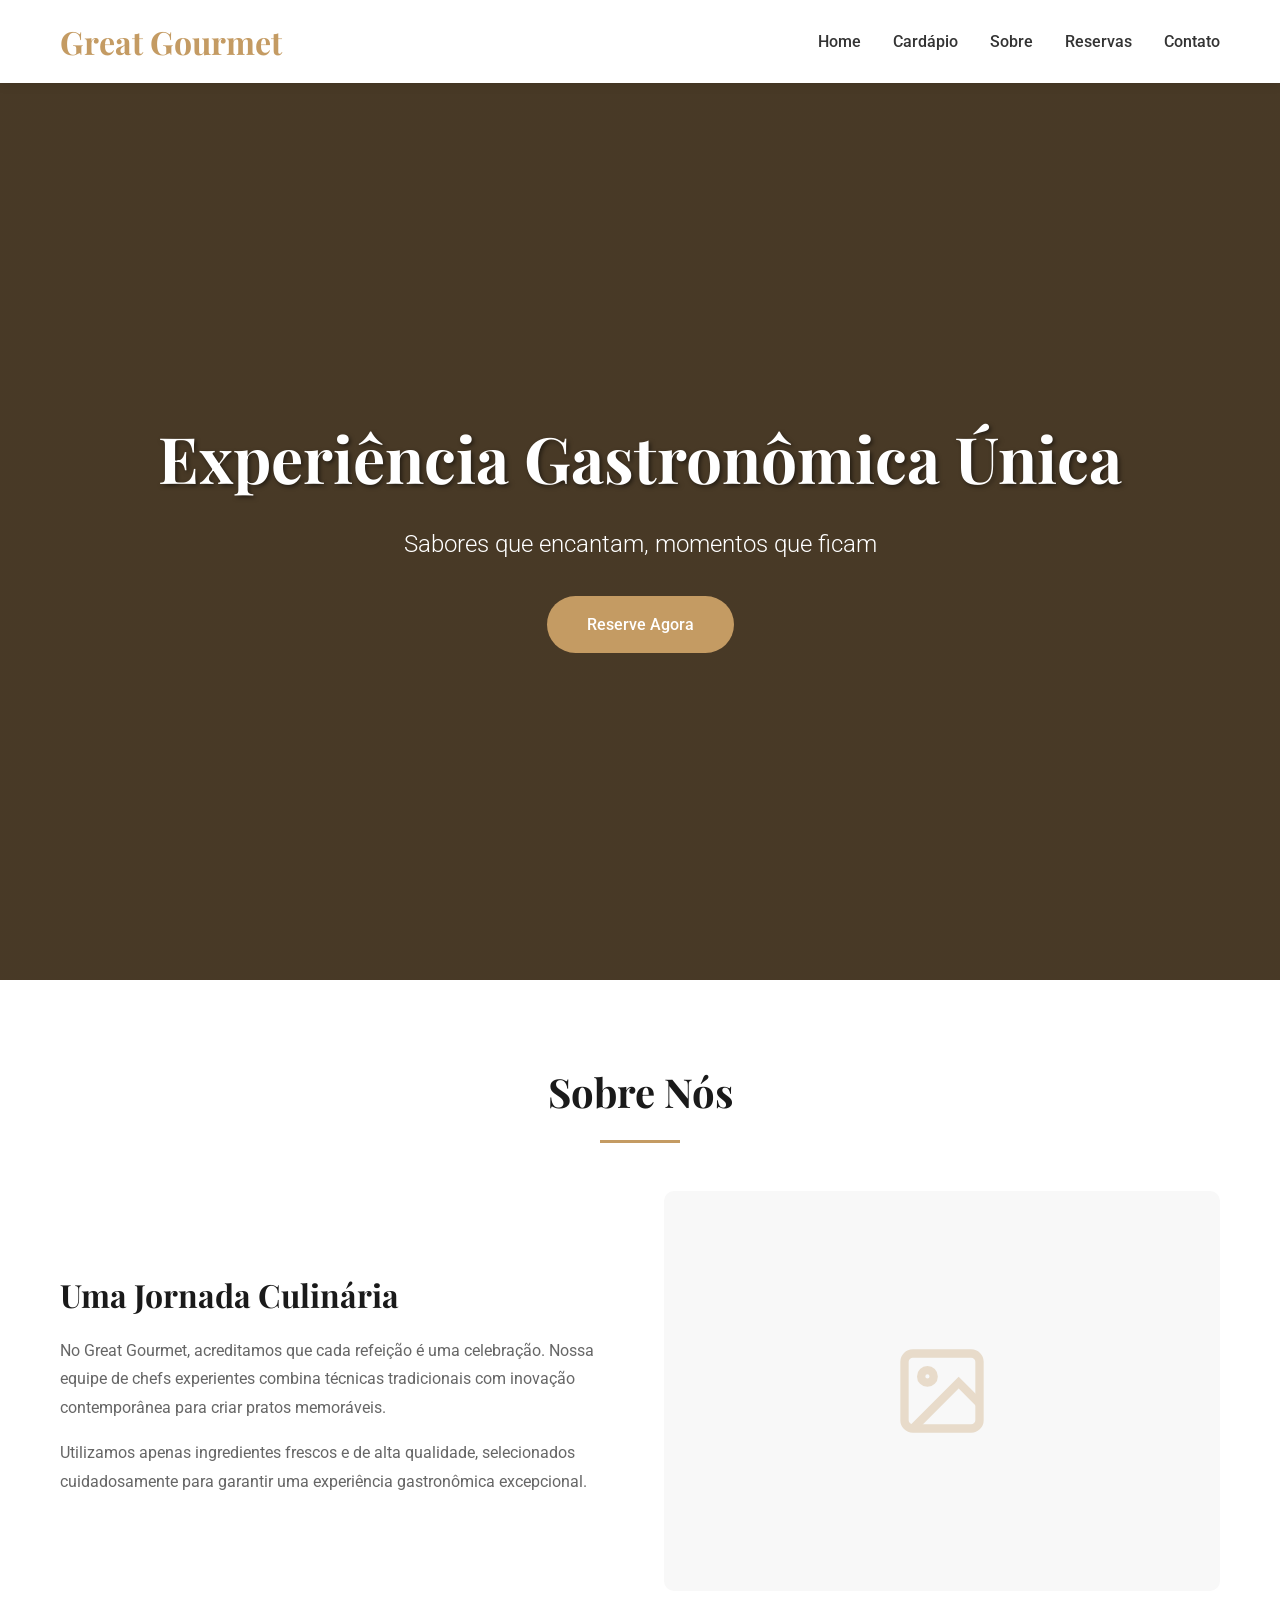
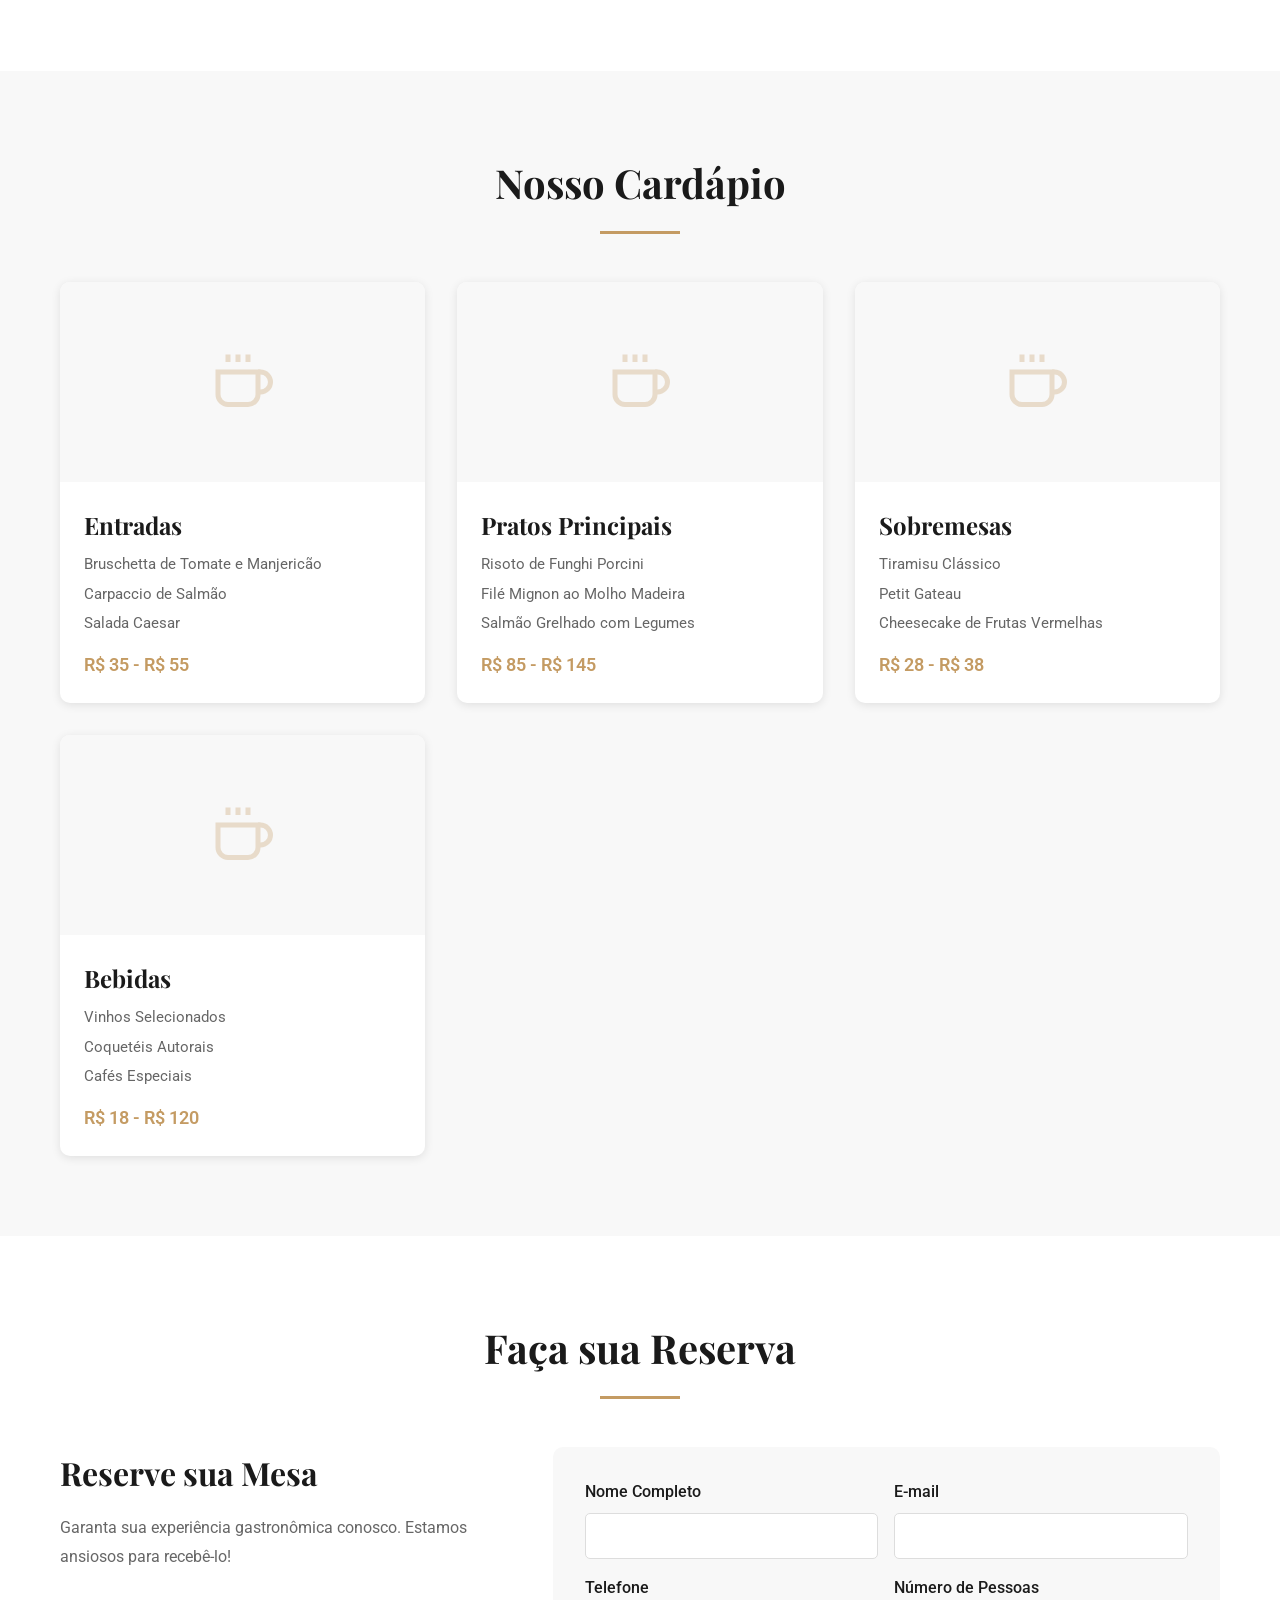
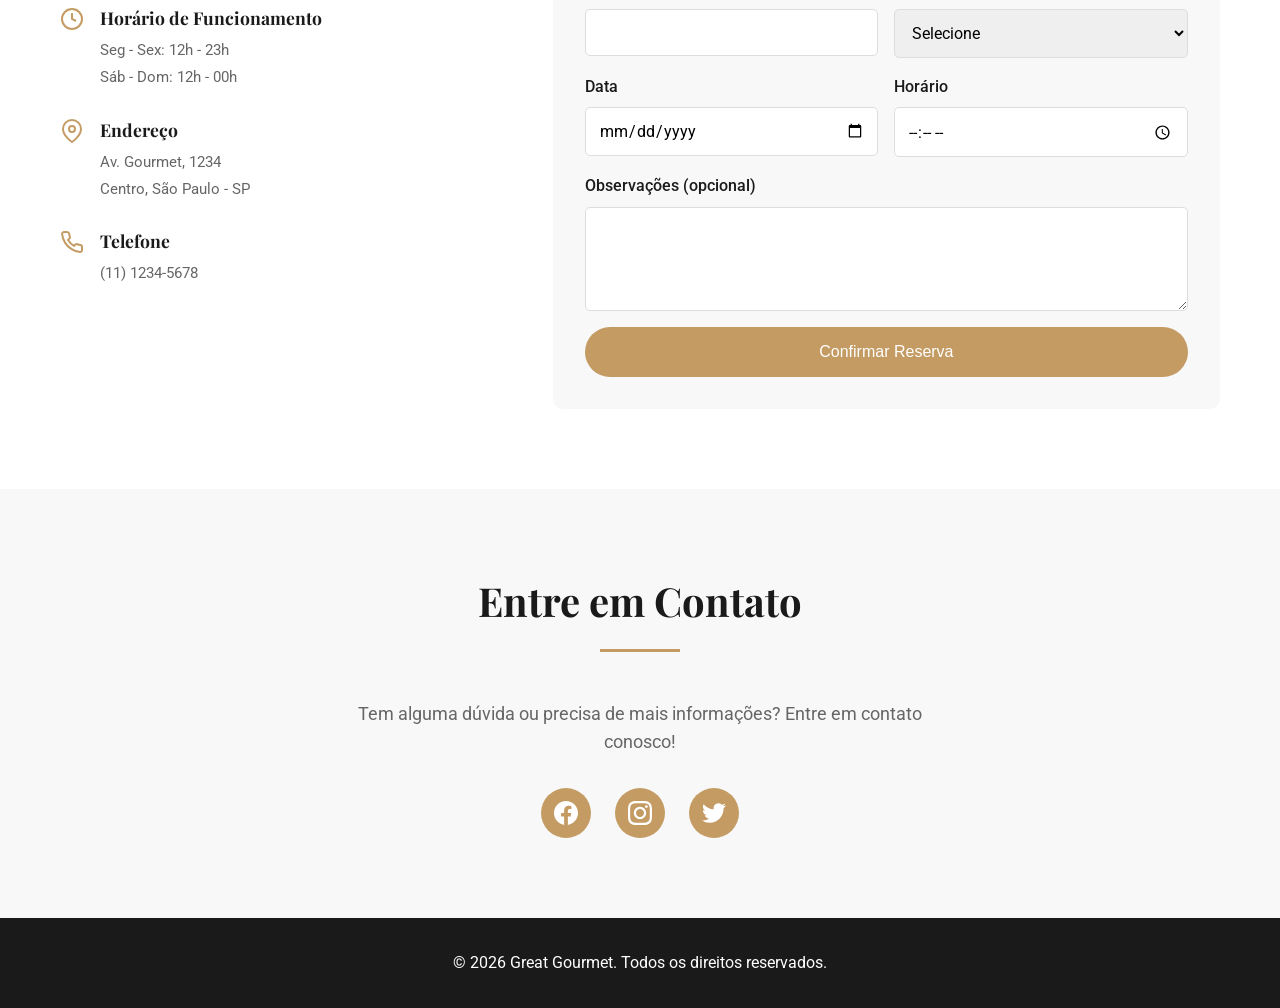
<file: index.html>
<!DOCTYPE html>
<html lang="pt-BR">
<head>
    <meta charset="UTF-8">
    <meta name="viewport" content="width=device-width, initial-scale=1.0">
    <title>Great Gourmet - Reserve Now</title>
    <link rel="stylesheet" href="styles.css">
    <link rel="preconnect" href="https://fonts.googleapis.com">
    <link rel="preconnect" href="https://fonts.gstatic.com" crossorigin>
    <link href="https://fonts.googleapis.com/css2?family=Playfair+Display:wght@400;700&family=Roboto:wght@300;400;500;700&display=swap" rel="stylesheet">
</head>
<body>
    <!-- Header -->
    <header class="header">
        <div class="container">
            <nav class="navbar">
                <div class="logo">
                    <h1>Great Gourmet</h1>
                </div>
                <ul class="nav-menu">
                    <li><a href="#home">Home</a></li>
                    <li><a href="#menu">Cardápio</a></li>
                    <li><a href="#about">Sobre</a></li>
                    <li><a href="#reservation">Reservas</a></li>
                    <li><a href="#contact">Contato</a></li>
                </ul>
                <button class="mobile-menu-toggle" id="mobileMenuToggle">
                    <span></span>
                    <span></span>
                    <span></span>
                </button>
            </nav>
        </div>
    </header>

    <!-- Hero Section -->
    <section id="home" class="hero">
        <div class="hero-overlay">
            <div class="container">
                <div class="hero-content">
                    <h2 class="hero-title">Experiência Gastronômica Única</h2>
                    <p class="hero-subtitle">Sabores que encantam, momentos que ficam</p>
                    <a href="#reservation" class="btn btn-primary">Reserve Agora</a>
                </div>
            </div>
        </div>
    </section>

    <!-- About Section -->
    <section id="about" class="about">
        <div class="container">
            <div class="section-header">
                <h2>Sobre Nós</h2>
                <div class="divider"></div>
            </div>
            <div class="about-content">
                <div class="about-text">
                    <h3>Uma Jornada Culinária</h3>
                    <p>No Great Gourmet, acreditamos que cada refeição é uma celebração. Nossa equipe de chefs experientes combina técnicas tradicionais com inovação contemporânea para criar pratos memoráveis.</p>
                    <p>Utilizamos apenas ingredientes frescos e de alta qualidade, selecionados cuidadosamente para garantir uma experiência gastronômica excepcional.</p>
                </div>
                <div class="about-image">
                    <div class="image-placeholder">
                        <svg xmlns="http://www.w3.org/2000/svg" viewBox="0 0 24 24" fill="none" stroke="currentColor" stroke-width="2">
                            <rect x="3" y="3" width="18" height="18" rx="2" ry="2"></rect>
                            <circle cx="8.5" cy="8.5" r="1.5"></circle>
                            <polyline points="21 15 16 10 5 21"></polyline>
                        </svg>
                    </div>
                </div>
            </div>
        </div>
    </section>

    <!-- Menu Section -->
    <section id="menu" class="menu">
        <div class="container">
            <div class="section-header">
                <h2>Nosso Cardápio</h2>
                <div class="divider"></div>
            </div>
            <div class="menu-grid">
                <div class="menu-item">
                    <div class="menu-item-image">
                        <div class="image-placeholder">
                            <svg xmlns="http://www.w3.org/2000/svg" viewBox="0 0 24 24" fill="none" stroke="currentColor" stroke-width="2">
                                <path d="M18 8h1a4 4 0 0 1 0 8h-1"></path>
                                <path d="M2 8h16v9a4 4 0 0 1-4 4H6a4 4 0 0 1-4-4V8z"></path>
                                <line x1="6" y1="1" x2="6" y2="4"></line>
                                <line x1="10" y1="1" x2="10" y2="4"></line>
                                <line x1="14" y1="1" x2="14" y2="4"></line>
                            </svg>
                        </div>
                    </div>
                    <div class="menu-item-content">
                        <h3>Entradas</h3>
                        <p>Bruschetta de Tomate e Manjericão</p>
                        <p>Carpaccio de Salmão</p>
                        <p>Salada Caesar</p>
                        <span class="price">R$ 35 - R$ 55</span>
                    </div>
                </div>
                <div class="menu-item">
                    <div class="menu-item-image">
                        <div class="image-placeholder">
                            <svg xmlns="http://www.w3.org/2000/svg" viewBox="0 0 24 24" fill="none" stroke="currentColor" stroke-width="2">
                                <path d="M18 8h1a4 4 0 0 1 0 8h-1"></path>
                                <path d="M2 8h16v9a4 4 0 0 1-4 4H6a4 4 0 0 1-4-4V8z"></path>
                                <line x1="6" y1="1" x2="6" y2="4"></line>
                                <line x1="10" y1="1" x2="10" y2="4"></line>
                                <line x1="14" y1="1" x2="14" y2="4"></line>
                            </svg>
                        </div>
                    </div>
                    <div class="menu-item-content">
                        <h3>Pratos Principais</h3>
                        <p>Risoto de Funghi Porcini</p>
                        <p>Filé Mignon ao Molho Madeira</p>
                        <p>Salmão Grelhado com Legumes</p>
                        <span class="price">R$ 85 - R$ 145</span>
                    </div>
                </div>
                <div class="menu-item">
                    <div class="menu-item-image">
                        <div class="image-placeholder">
                            <svg xmlns="http://www.w3.org/2000/svg" viewBox="0 0 24 24" fill="none" stroke="currentColor" stroke-width="2">
                                <path d="M18 8h1a4 4 0 0 1 0 8h-1"></path>
                                <path d="M2 8h16v9a4 4 0 0 1-4 4H6a4 4 0 0 1-4-4V8z"></path>
                                <line x1="6" y1="1" x2="6" y2="4"></line>
                                <line x1="10" y1="1" x2="10" y2="4"></line>
                                <line x1="14" y1="1" x2="14" y2="4"></line>
                            </svg>
                        </div>
                    </div>
                    <div class="menu-item-content">
                        <h3>Sobremesas</h3>
                        <p>Tiramisu Clássico</p>
                        <p>Petit Gateau</p>
                        <p>Cheesecake de Frutas Vermelhas</p>
                        <span class="price">R$ 28 - R$ 38</span>
                    </div>
                </div>
                <div class="menu-item">
                    <div class="menu-item-image">
                        <div class="image-placeholder">
                            <svg xmlns="http://www.w3.org/2000/svg" viewBox="0 0 24 24" fill="none" stroke="currentColor" stroke-width="2">
                                <path d="M18 8h1a4 4 0 0 1 0 8h-1"></path>
                                <path d="M2 8h16v9a4 4 0 0 1-4 4H6a4 4 0 0 1-4-4V8z"></path>
                                <line x1="6" y1="1" x2="6" y2="4"></line>
                                <line x1="10" y1="1" x2="10" y2="4"></line>
                                <line x1="14" y1="1" x2="14" y2="4"></line>
                            </svg>
                        </div>
                    </div>
                    <div class="menu-item-content">
                        <h3>Bebidas</h3>
                        <p>Vinhos Selecionados</p>
                        <p>Coquetéis Autorais</p>
                        <p>Cafés Especiais</p>
                        <span class="price">R$ 18 - R$ 120</span>
                    </div>
                </div>
            </div>
        </div>
    </section>

    <!-- Reservation Section -->
    <section id="reservation" class="reservation">
        <div class="container">
            <div class="section-header">
                <h2>Faça sua Reserva</h2>
                <div class="divider"></div>
            </div>
            <div class="reservation-content">
                <div class="reservation-info">
                    <h3>Reserve sua Mesa</h3>
                    <p>Garanta sua experiência gastronômica conosco. Estamos ansiosos para recebê-lo!</p>
                    <div class="info-list">
                        <div class="info-item">
                            <svg xmlns="http://www.w3.org/2000/svg" viewBox="0 0 24 24" fill="none" stroke="currentColor" stroke-width="2">
                                <circle cx="12" cy="12" r="10"></circle>
                                <polyline points="12 6 12 12 16 14"></polyline>
                            </svg>
                            <div>
                                <h4>Horário de Funcionamento</h4>
                                <p>Seg - Sex: 12h - 23h</p>
                                <p>Sáb - Dom: 12h - 00h</p>
                            </div>
                        </div>
                        <div class="info-item">
                            <svg xmlns="http://www.w3.org/2000/svg" viewBox="0 0 24 24" fill="none" stroke="currentColor" stroke-width="2">
                                <path d="M21 10c0 7-9 13-9 13s-9-6-9-13a9 9 0 0 1 18 0z"></path>
                                <circle cx="12" cy="10" r="3"></circle>
                            </svg>
                            <div>
                                <h4>Endereço</h4>
                                <p>Av. Gourmet, 1234</p>
                                <p>Centro, São Paulo - SP</p>
                            </div>
                        </div>
                        <div class="info-item">
                            <svg xmlns="http://www.w3.org/2000/svg" viewBox="0 0 24 24" fill="none" stroke="currentColor" stroke-width="2">
                                <path d="M22 16.92v3a2 2 0 0 1-2.18 2 19.79 19.79 0 0 1-8.63-3.07 19.5 19.5 0 0 1-6-6 19.79 19.79 0 0 1-3.07-8.67A2 2 0 0 1 4.11 2h3a2 2 0 0 1 2 1.72 12.84 12.84 0 0 0 .7 2.81 2 2 0 0 1-.45 2.11L8.09 9.91a16 16 0 0 0 6 6l1.27-1.27a2 2 0 0 1 2.11-.45 12.84 12.84 0 0 0 2.81.7A2 2 0 0 1 22 16.92z"></path>
                            </svg>
                            <div>
                                <h4>Telefone</h4>
                                <p>(11) 1234-5678</p>
                            </div>
                        </div>
                    </div>
                </div>
                <form class="reservation-form" id="reservationForm">
                    <div class="form-row">
                        <div class="form-group">
                            <label for="name">Nome Completo</label>
                            <input type="text" id="name" name="name" required>
                        </div>
                        <div class="form-group">
                            <label for="email">E-mail</label>
                            <input type="email" id="email" name="email" required>
                        </div>
                    </div>
                    <div class="form-row">
                        <div class="form-group">
                            <label for="phone">Telefone</label>
                            <input type="tel" id="phone" name="phone" required>
                        </div>
                        <div class="form-group">
                            <label for="guests">Número de Pessoas</label>
                            <select id="guests" name="guests" required>
                                <option value="">Selecione</option>
                                <option value="1">1 pessoa</option>
                                <option value="2">2 pessoas</option>
                                <option value="3">3 pessoas</option>
                                <option value="4">4 pessoas</option>
                                <option value="5">5 pessoas</option>
                                <option value="6">6+ pessoas</option>
                            </select>
                        </div>
                    </div>
                    <div class="form-row">
                        <div class="form-group">
                            <label for="date">Data</label>
                            <input type="date" id="date" name="date" required>
                        </div>
                        <div class="form-group">
                            <label for="time">Horário</label>
                            <input type="time" id="time" name="time" required>
                        </div>
                    </div>
                    <div class="form-group">
                        <label for="message">Observações (opcional)</label>
                        <textarea id="message" name="message" rows="4"></textarea>
                    </div>
                    <button type="submit" class="btn btn-primary">Confirmar Reserva</button>
                </form>
            </div>
        </div>
    </section>

    <!-- Contact Section -->
    <section id="contact" class="contact">
        <div class="container">
            <div class="section-header">
                <h2>Entre em Contato</h2>
                <div class="divider"></div>
            </div>
            <div class="contact-content">
                <div class="contact-info">
                    <p>Tem alguma dúvida ou precisa de mais informações? Entre em contato conosco!</p>
                </div>
                <div class="social-links">
                    <a href="#" class="social-link">
                        <svg xmlns="http://www.w3.org/2000/svg" viewBox="0 0 24 24" fill="currentColor">
                            <path d="M24 12.073c0-6.627-5.373-12-12-12s-12 5.373-12 12c0 5.99 4.388 10.954 10.125 11.854v-8.385H7.078v-3.47h3.047V9.43c0-3.007 1.792-4.669 4.533-4.669 1.312 0 2.686.235 2.686.235v2.953H15.83c-1.491 0-1.956.925-1.956 1.874v2.25h3.328l-.532 3.47h-2.796v8.385C19.612 23.027 24 18.062 24 12.073z"/>
                        </svg>
                    </a>
                    <a href="#" class="social-link">
                        <svg xmlns="http://www.w3.org/2000/svg" viewBox="0 0 24 24" fill="currentColor">
                            <path d="M12 2.163c3.204 0 3.584.012 4.85.07 3.252.148 4.771 1.691 4.919 4.919.058 1.265.069 1.645.069 4.849 0 3.205-.012 3.584-.069 4.849-.149 3.225-1.664 4.771-4.919 4.919-1.266.058-1.644.07-4.85.07-3.204 0-3.584-.012-4.849-.07-3.26-.149-4.771-1.699-4.919-4.92-.058-1.265-.07-1.644-.07-4.849 0-3.204.013-3.583.07-4.849.149-3.227 1.664-4.771 4.919-4.919 1.266-.057 1.645-.069 4.849-.069zm0-2.163c-3.259 0-3.667.014-4.947.072-4.358.2-6.78 2.618-6.98 6.98-.059 1.281-.073 1.689-.073 4.948 0 3.259.014 3.668.072 4.948.2 4.358 2.618 6.78 6.98 6.98 1.281.058 1.689.072 4.948.072 3.259 0 3.668-.014 4.948-.072 4.354-.2 6.782-2.618 6.979-6.98.059-1.28.073-1.689.073-4.948 0-3.259-.014-3.667-.072-4.947-.196-4.354-2.617-6.78-6.979-6.98-1.281-.059-1.69-.073-4.949-.073zm0 5.838c-3.403 0-6.162 2.759-6.162 6.162s2.759 6.163 6.162 6.163 6.162-2.759 6.162-6.163c0-3.403-2.759-6.162-6.162-6.162zm0 10.162c-2.209 0-4-1.79-4-4 0-2.209 1.791-4 4-4s4 1.791 4 4c0 2.21-1.791 4-4 4zm6.406-11.845c-.796 0-1.441.645-1.441 1.44s.645 1.44 1.441 1.44c.795 0 1.439-.645 1.439-1.44s-.644-1.44-1.439-1.44z"/>
                        </svg>
                    </a>
                    <a href="#" class="social-link">
                        <svg xmlns="http://www.w3.org/2000/svg" viewBox="0 0 24 24" fill="currentColor">
                            <path d="M23.953 4.57a10 10 0 01-2.825.775 4.958 4.958 0 002.163-2.723c-.951.555-2.005.959-3.127 1.184a4.92 4.92 0 00-8.384 4.482C7.69 8.095 4.067 6.13 1.64 3.162a4.822 4.822 0 00-.666 2.475c0 1.71.87 3.213 2.188 4.096a4.904 4.904 0 01-2.228-.616v.06a4.923 4.923 0 003.946 4.827 4.996 4.996 0 01-2.212.085 4.936 4.936 0 004.604 3.417 9.867 9.867 0 01-6.102 2.105c-.39 0-.779-.023-1.17-.067a13.995 13.995 0 007.557 2.209c9.053 0 13.998-7.496 13.998-13.985 0-.21 0-.42-.015-.63A9.935 9.935 0 0024 4.59z"/>
                        </svg>
                    </a>
                </div>
            </div>
        </div>
    </section>

    <!-- Footer -->
    <footer class="footer">
        <div class="container">
            <div class="footer-content">
                <p>&copy; 2026 Great Gourmet. Todos os direitos reservados.</p>
            </div>
        </div>
    </footer>

    <!-- Success Modal -->
    <div id="successModal" class="modal">
        <div class="modal-content">
            <span class="modal-close">&times;</span>
            <div class="modal-icon">
                <svg xmlns="http://www.w3.org/2000/svg" viewBox="0 0 24 24" fill="none" stroke="currentColor" stroke-width="2">
                    <path d="M22 11.08V12a10 10 0 1 1-5.93-9.14"></path>
                    <polyline points="22 4 12 14.01 9 11.01"></polyline>
                </svg>
            </div>
            <h3>Reserva Confirmada!</h3>
            <p>Sua reserva foi realizada com sucesso. Aguardamos você!</p>
        </div>
    </div>

    <script src="script.js"></script>
</body>
</html>
</file>
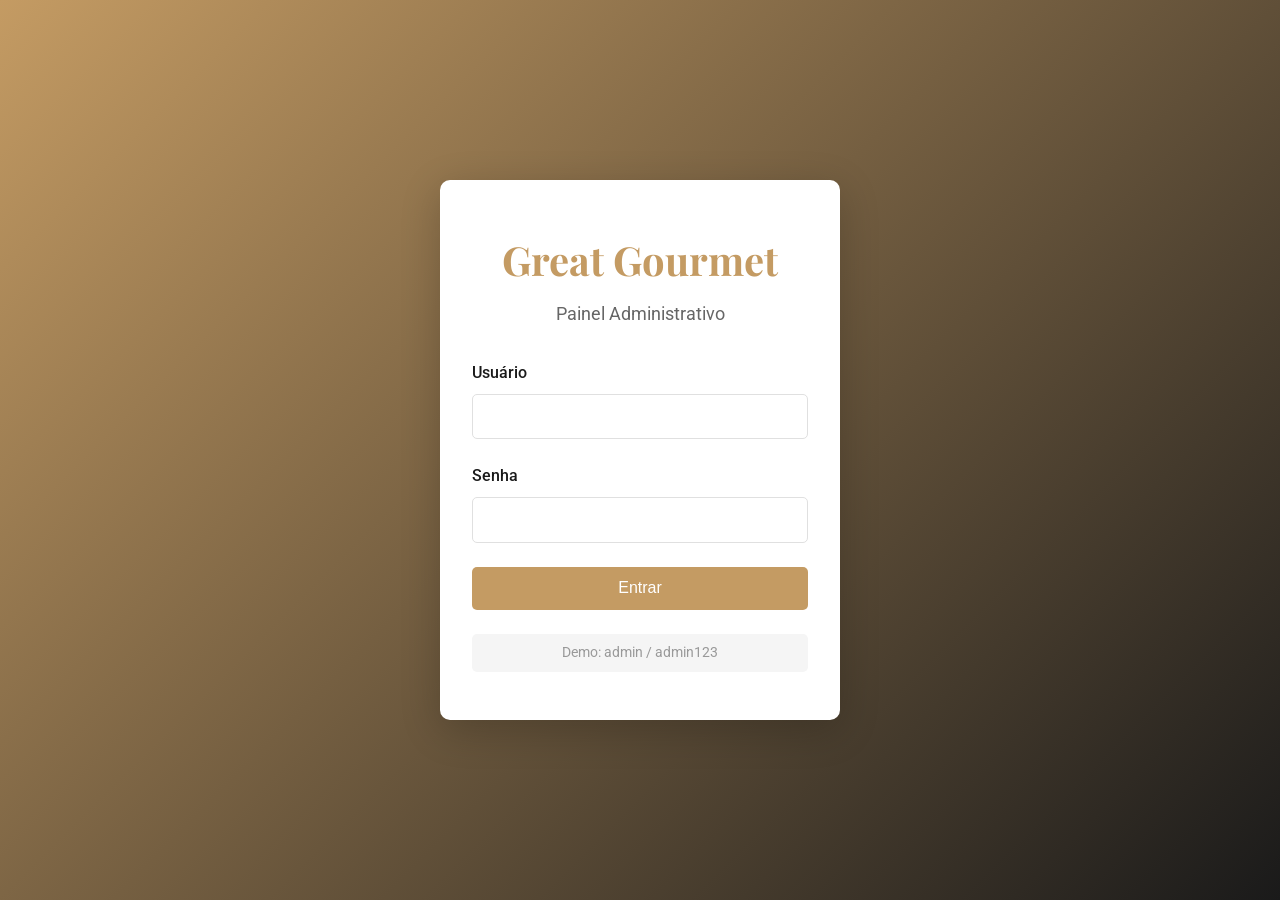
<file: admin-login.html>
<!DOCTYPE html>
<html lang="pt-BR">
<head>
    <meta charset="UTF-8">
    <meta name="viewport" content="width=device-width, initial-scale=1.0">
    <title>Admin Login - Great Gourmet</title>
    <link rel="stylesheet" href="admin-styles.css">
    <link rel="preconnect" href="https://fonts.googleapis.com">
    <link rel="preconnect" href="https://fonts.gstatic.com" crossorigin>
    <link href="https://fonts.googleapis.com/css2?family=Playfair+Display:wght@400;700&family=Roboto:wght@300;400;500;700&display=swap" rel="stylesheet">
</head>
<body class="login-page">
    <div class="login-container">
        <div class="login-box">
            <div class="login-header">
                <h1>Great Gourmet</h1>
                <p>Painel Administrativo</p>
            </div>
            <form id="loginForm" class="login-form">
                <div class="form-group">
                    <label for="username">Usuário</label>
                    <input type="text" id="username" name="username" required autocomplete="username">
                </div>
                <div class="form-group">
                    <label for="password">Senha</label>
                    <input type="password" id="password" name="password" required autocomplete="current-password">
                </div>
                <button type="submit" class="btn btn-primary">Entrar</button>
            </form>
            <div class="login-info">
                <p class="demo-info">Demo: admin / admin123</p>
            </div>
        </div>
    </div>
    <script src="admin-auth.js"></script>
</body>
</html>
</file>
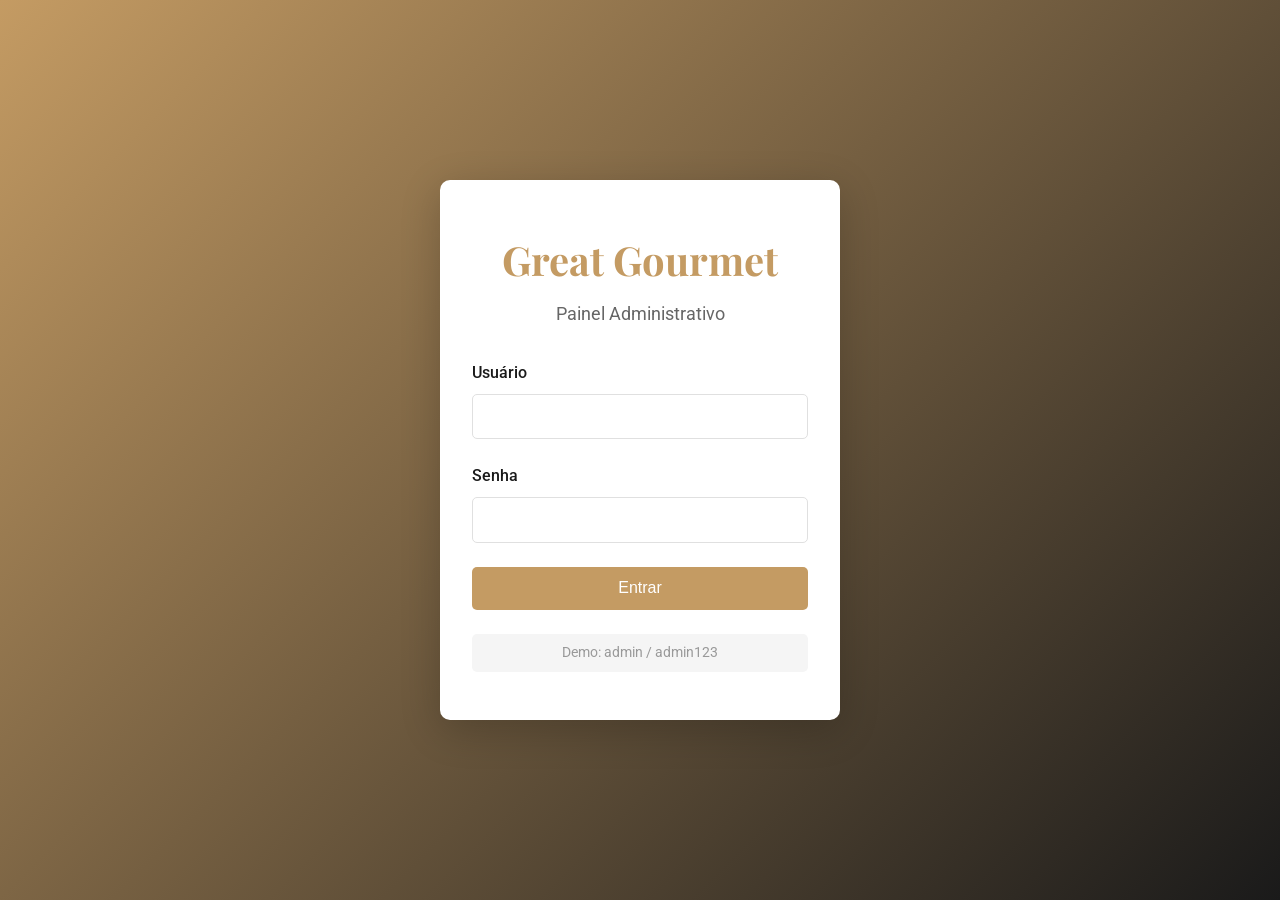
<file: admin.html>
<!DOCTYPE html>
<html lang="pt-BR">
<head>
    <meta charset="UTF-8">
    <meta name="viewport" content="width=device-width, initial-scale=1.0">
    <title>Admin Dashboard - Great Gourmet</title>
    <link rel="stylesheet" href="admin-styles.css">
    <link rel="preconnect" href="https://fonts.googleapis.com">
    <link rel="preconnect" href="https://fonts.gstatic.com" crossorigin>
    <link href="https://fonts.googleapis.com/css2?family=Playfair+Display:wght@400;700&family=Roboto:wght@300;400;500;700&display=swap" rel="stylesheet">
</head>
<body class="admin-page">
    <!-- Admin Sidebar -->
    <aside class="admin-sidebar">
        <div class="sidebar-header">
            <h2>Great Gourmet</h2>
            <p>Admin Panel</p>
        </div>
        <nav class="sidebar-nav">
            <a href="#dashboard" class="nav-item active" data-page="dashboard">
                <svg xmlns="http://www.w3.org/2000/svg" viewBox="0 0 24 24" fill="none" stroke="currentColor" stroke-width="2">
                    <rect x="3" y="3" width="7" height="7"></rect>
                    <rect x="14" y="3" width="7" height="7"></rect>
                    <rect x="14" y="14" width="7" height="7"></rect>
                    <rect x="3" y="14" width="7" height="7"></rect>
                </svg>
                Dashboard
            </a>
            <a href="#orders" class="nav-item" data-page="orders">
                <svg xmlns="http://www.w3.org/2000/svg" viewBox="0 0 24 24" fill="none" stroke="currentColor" stroke-width="2">
                    <circle cx="9" cy="21" r="1"></circle>
                    <circle cx="20" cy="21" r="1"></circle>
                    <path d="M1 1h4l2.68 13.39a2 2 0 0 0 2 1.61h9.72a2 2 0 0 0 2-1.61L23 6H6"></path>
                </svg>
                Pedidos
            </a>
            <a href="#reservations" class="nav-item" data-page="reservations">
                <svg xmlns="http://www.w3.org/2000/svg" viewBox="0 0 24 24" fill="none" stroke="currentColor" stroke-width="2">
                    <rect x="3" y="4" width="18" height="18" rx="2" ry="2"></rect>
                    <line x1="16" y1="2" x2="16" y2="6"></line>
                    <line x1="8" y1="2" x2="8" y2="6"></line>
                    <line x1="3" y1="10" x2="21" y2="10"></line>
                </svg>
                Reservas
            </a>
            <a href="#menu" class="nav-item" data-page="menu">
                <svg xmlns="http://www.w3.org/2000/svg" viewBox="0 0 24 24" fill="none" stroke="currentColor" stroke-width="2">
                    <path d="M18 8h1a4 4 0 0 1 0 8h-1"></path>
                    <path d="M2 8h16v9a4 4 0 0 1-4 4H6a4 4 0 0 1-4-4V8z"></path>
                    <line x1="6" y1="1" x2="6" y2="4"></line>
                    <line x1="10" y1="1" x2="10" y2="4"></line>
                    <line x1="14" y1="1" x2="14" y2="4"></line>
                </svg>
                Cardápio
            </a>
            <a href="#settings" class="nav-item" data-page="settings">
                <svg xmlns="http://www.w3.org/2000/svg" viewBox="0 0 24 24" fill="none" stroke="currentColor" stroke-width="2">
                    <circle cx="12" cy="12" r="3"></circle>
                    <path d="M12 1v6m0 6v6m9-9h-6m-6 0H3m15.364 6.364l-4.243-4.243m-6.364 0L3.636 17.364m12.728 0l-4.243-4.243m-6.364 0L3.636 6.636"></path>
                </svg>
                Configurações
            </a>
            <a href="#" class="nav-item logout-btn" id="logoutBtn">
                <svg xmlns="http://www.w3.org/2000/svg" viewBox="0 0 24 24" fill="none" stroke="currentColor" stroke-width="2">
                    <path d="M9 21H5a2 2 0 0 1-2-2V5a2 2 0 0 1 2-2h4"></path>
                    <polyline points="16 17 21 12 16 7"></polyline>
                    <line x1="21" y1="12" x2="9" y2="12"></line>
                </svg>
                Sair
            </a>
        </nav>
    </aside>

    <!-- Main Content -->
    <main class="admin-main">
        <header class="admin-header">
            <h1 id="pageTitle">Dashboard</h1>
            <div class="header-actions">
                <div class="user-info">
                    <span id="adminUserName">Administrador</span>
                </div>
            </div>
        </header>

        <div class="admin-content">
            <!-- Dashboard Page -->
            <div id="dashboardPage" class="page-content active">
                <!-- Stats Cards -->
                <div class="stats-grid">
                    <div class="stat-card">
                        <div class="stat-icon" style="background: #4caf50;">
                            <svg xmlns="http://www.w3.org/2000/svg" viewBox="0 0 24 24" fill="none" stroke="currentColor" stroke-width="2">
                                <line x1="12" y1="1" x2="12" y2="23"></line>
                                <path d="M17 5H9.5a3.5 3.5 0 0 0 0 7h5a3.5 3.5 0 0 1 0 7H6"></path>
                            </svg>
                        </div>
                        <div class="stat-content">
                            <h3>Vendas Hoje</h3>
                            <p class="stat-value" id="salesToday">R$ 0,00</p>
                        </div>
                    </div>
                    <div class="stat-card">
                        <div class="stat-icon" style="background: #2196f3;">
                            <svg xmlns="http://www.w3.org/2000/svg" viewBox="0 0 24 24" fill="none" stroke="currentColor" stroke-width="2">
                                <circle cx="9" cy="21" r="1"></circle>
                                <circle cx="20" cy="21" r="1"></circle>
                                <path d="M1 1h4l2.68 13.39a2 2 0 0 0 2 1.61h9.72a2 2 0 0 0 2-1.61L23 6H6"></path>
                            </svg>
                        </div>
                        <div class="stat-content">
                            <h3>Pedidos Hoje</h3>
                            <p class="stat-value" id="ordersToday">0</p>
                        </div>
                    </div>
                    <div class="stat-card">
                        <div class="stat-icon" style="background: #ff9800;">
                            <svg xmlns="http://www.w3.org/2000/svg" viewBox="0 0 24 24" fill="none" stroke="currentColor" stroke-width="2">
                                <rect x="3" y="4" width="18" height="18" rx="2" ry="2"></rect>
                                <line x1="16" y1="2" x2="16" y2="6"></line>
                                <line x1="8" y1="2" x2="8" y2="6"></line>
                                <line x1="3" y1="10" x2="21" y2="10"></line>
                            </svg>
                        </div>
                        <div class="stat-content">
                            <h3>Reservas Hoje</h3>
                            <p class="stat-value" id="reservationsToday">0</p>
                        </div>
                    </div>
                    <div class="stat-card">
                        <div class="stat-icon" style="background: #9c27b0;">
                            <svg xmlns="http://www.w3.org/2000/svg" viewBox="0 0 24 24" fill="none" stroke="currentColor" stroke-width="2">
                                <path d="M17 21v-2a4 4 0 0 0-4-4H5a4 4 0 0 0-4 4v2"></path>
                                <circle cx="9" cy="7" r="4"></circle>
                                <path d="M23 21v-2a4 4 0 0 0-3-3.87"></path>
                                <path d="M16 3.13a4 4 0 0 1 0 7.75"></path>
                            </svg>
                        </div>
                        <div class="stat-content">
                            <h3>Clientes Ativos</h3>
                            <p class="stat-value" id="activeCustomers">0</p>
                        </div>
                    </div>
                </div>

                <!-- Sales Chart -->
                <div class="dashboard-section">
                    <div class="section-header">
                        <h2>Vendas</h2>
                        <div class="period-selector">
                            <button class="period-btn active" data-period="today">Hoje</button>
                            <button class="period-btn" data-period="7days">7 Dias</button>
                            <button class="period-btn" data-period="30days">30 Dias</button>
                            <button class="period-btn" data-period="90days">90 Dias</button>
                        </div>
                    </div>
                    <div class="chart-container">
                        <canvas id="salesChart"></canvas>
                    </div>
                    <div class="sales-summary">
                        <div class="summary-item">
                            <span>Total do Período:</span>
                            <strong id="periodTotal">R$ 0,00</strong>
                        </div>
                        <div class="summary-item">
                            <span>Média Diária:</span>
                            <strong id="dailyAverage">R$ 0,00</strong>
                        </div>
                        <div class="summary-item">
                            <span>Total de Pedidos:</span>
                            <strong id="totalOrders">0</strong>
                        </div>
                    </div>
                </div>

                <!-- Recent Activity -->
                <div class="dashboard-section">
                    <h2>Atividades Recentes</h2>
                    <div class="activity-list" id="activityList">
                        <!-- Activities will be populated here -->
                    </div>
                </div>
            </div>

            <!-- Orders Page -->
            <div id="ordersPage" class="page-content">
                <div class="page-actions">
                    <button class="btn btn-primary" id="addOrderBtn">
                        <svg xmlns="http://www.w3.org/2000/svg" viewBox="0 0 24 24" fill="none" stroke="currentColor" stroke-width="2">
                            <line x1="12" y1="5" x2="12" y2="19"></line>
                            <line x1="5" y1="12" x2="19" y2="12"></line>
                        </svg>
                        Novo Pedido
                    </button>
                </div>
                <div class="table-container">
                    <table class="data-table">
                        <thead>
                            <tr>
                                <th>ID</th>
                                <th>Cliente</th>
                                <th>Itens</th>
                                <th>Total</th>
                                <th>Status</th>
                                <th>Data</th>
                                <th>Ações</th>
                            </tr>
                        </thead>
                        <tbody id="ordersTableBody">
                            <!-- Orders will be populated here -->
                        </tbody>
                    </table>
                </div>
            </div>

            <!-- Reservations Page -->
            <div id="reservationsPage" class="page-content">
                <div class="table-container">
                    <table class="data-table">
                        <thead>
                            <tr>
                                <th>ID</th>
                                <th>Nome</th>
                                <th>Email</th>
                                <th>Telefone</th>
                                <th>Pessoas</th>
                                <th>Data/Hora</th>
                                <th>Status</th>
                                <th>Ações</th>
                            </tr>
                        </thead>
                        <tbody id="reservationsTableBody">
                            <!-- Reservations will be populated here -->
                        </tbody>
                    </table>
                </div>
            </div>

            <!-- Menu Page -->
            <div id="menuPage" class="page-content">
                <div class="page-actions">
                    <button class="btn btn-primary" id="addMenuItemBtn">
                        <svg xmlns="http://www.w3.org/2000/svg" viewBox="0 0 24 24" fill="none" stroke="currentColor" stroke-width="2">
                            <line x1="12" y1="5" x2="12" y2="19"></line>
                            <line x1="5" y1="12" x2="19" y2="12"></line>
                        </svg>
                        Adicionar Item
                    </button>
                </div>
                <div class="menu-grid" id="menuItemsGrid">
                    <!-- Menu items will be populated here -->
                </div>
            </div>

            <!-- Settings Page -->
            <div id="settingsPage" class="page-content">
                <div class="settings-sections">
                    <!-- Logo Section -->
                    <div class="settings-section">
                        <h2>Logo</h2>
                        <div class="setting-item">
                            <label>Logo Atual</label>
                            <div class="logo-preview" id="logoPreview">
                                <span>Great Gourmet</span>
                            </div>
                            <input type="file" id="logoUpload" accept="image/*" style="display: none;">
                            <button class="btn btn-secondary" onclick="document.getElementById('logoUpload').click()">Alterar Logo</button>
                        </div>
                    </div>

                    <!-- Background Section -->
                    <div class="settings-section">
                        <h2>Imagem de Fundo</h2>
                        <div class="setting-item">
                            <label>Imagem de Fundo do Hero</label>
                            <input type="file" id="bgUpload" accept="image/*" style="display: none;">
                            <button class="btn btn-secondary" onclick="document.getElementById('bgUpload').click()">Alterar Fundo</button>
                        </div>
                    </div>

                    <!-- Social Media Section -->
                    <div class="settings-section">
                        <h2>Redes Sociais</h2>
                        <div class="setting-item">
                            <label for="facebookUrl">Facebook</label>
                            <input type="url" id="facebookUrl" class="form-control" placeholder="https://facebook.com/...">
                        </div>
                        <div class="setting-item">
                            <label for="instagramUrl">Instagram</label>
                            <input type="url" id="instagramUrl" class="form-control" placeholder="https://instagram.com/...">
                        </div>
                        <div class="setting-item">
                            <label for="twitterUrl">Twitter</label>
                            <input type="url" id="twitterUrl" class="form-control" placeholder="https://twitter.com/...">
                        </div>
                        <button class="btn btn-primary" id="saveSocialBtn">Salvar Redes Sociais</button>
                    </div>

                    <!-- Restaurant Info Section -->
                    <div class="settings-section">
                        <h2>Informações do Restaurante</h2>
                        <div class="setting-item">
                            <label for="restaurantName">Nome</label>
                            <input type="text" id="restaurantName" class="form-control" value="Great Gourmet">
                        </div>
                        <div class="setting-item">
                            <label for="restaurantAddress">Endereço</label>
                            <input type="text" id="restaurantAddress" class="form-control" value="Av. Gourmet, 1234">
                        </div>
                        <div class="setting-item">
                            <label for="restaurantPhone">Telefone</label>
                            <input type="tel" id="restaurantPhone" class="form-control" value="(11) 1234-5678">
                        </div>
                        <button class="btn btn-primary" id="saveInfoBtn">Salvar Informações</button>
                    </div>
                </div>
            </div>
        </div>
    </main>

    <!-- Add Order Modal -->
    <div id="orderModal" class="modal">
        <div class="modal-content">
            <span class="modal-close">&times;</span>
            <h2>Novo Pedido</h2>
            <form id="orderForm">
                <div class="form-group">
                    <label for="orderCustomer">Cliente</label>
                    <input type="text" id="orderCustomer" required>
                </div>
                <div class="form-group">
                    <label for="orderItems">Itens</label>
                    <textarea id="orderItems" rows="3" required></textarea>
                </div>
                <div class="form-group">
                    <label for="orderTotal">Total (R$)</label>
                    <input type="number" id="orderTotal" step="0.01" required>
                </div>
                <button type="submit" class="btn btn-primary">Criar Pedido</button>
            </form>
        </div>
    </div>

    <!-- Add Menu Item Modal -->
    <div id="menuItemModal" class="modal">
        <div class="modal-content">
            <span class="modal-close">&times;</span>
            <h2>Adicionar Item ao Cardápio</h2>
            <form id="menuItemForm">
                <div class="form-group">
                    <label for="itemCategory">Categoria</label>
                    <select id="itemCategory" required>
                        <option value="">Selecione</option>
                        <option value="Entradas">Entradas</option>
                        <option value="Pratos Principais">Pratos Principais</option>
                        <option value="Sobremesas">Sobremesas</option>
                        <option value="Bebidas">Bebidas</option>
                    </select>
                </div>
                <div class="form-group">
                    <label for="itemName">Nome do Prato</label>
                    <input type="text" id="itemName" required>
                </div>
                <div class="form-group">
                    <label for="itemDescription">Descrição</label>
                    <textarea id="itemDescription" rows="3"></textarea>
                </div>
                <div class="form-group">
                    <label for="itemPrice">Preço (R$)</label>
                    <input type="number" id="itemPrice" step="0.01" required>
                </div>
                <button type="submit" class="btn btn-primary">Adicionar Item</button>
            </form>
        </div>
    </div>

    <script src="admin-data.js"></script>
    <script src="admin-script.js"></script>
</body>
</html>
</file>
<file: styles.css>
/* Reset and Base Styles */
* {
    margin: 0;
    padding: 0;
    box-sizing: border-box;
}

:root {
    --primary-color: #c49b63;
    --secondary-color: #1a1a1a;
    --text-color: #333;
    --light-bg: #f8f8f8;
    --white: #ffffff;
    --shadow: 0 2px 10px rgba(0, 0, 0, 0.1);
    --transition: all 0.3s ease;
}

body {
    font-family: 'Roboto', sans-serif;
    line-height: 1.6;
    color: var(--text-color);
    overflow-x: hidden;
}

h1, h2, h3, h4, h5, h6 {
    font-family: 'Playfair Display', serif;
    font-weight: 700;
}

.container {
    max-width: 1200px;
    margin: 0 auto;
    padding: 0 20px;
}

/* Header */
.header {
    background: var(--white);
    box-shadow: var(--shadow);
    position: fixed;
    width: 100%;
    top: 0;
    z-index: 1000;
}

.navbar {
    display: flex;
    justify-content: space-between;
    align-items: center;
    padding: 1rem 0;
}

.logo h1 {
    color: var(--primary-color);
    font-size: 2rem;
    cursor: pointer;
}

.nav-menu {
    display: flex;
    list-style: none;
    gap: 2rem;
}

.nav-menu a {
    color: var(--text-color);
    text-decoration: none;
    font-weight: 500;
    transition: var(--transition);
    position: relative;
}

.nav-menu a::after {
    content: '';
    position: absolute;
    bottom: -5px;
    left: 0;
    width: 0;
    height: 2px;
    background: var(--primary-color);
    transition: var(--transition);
}

.nav-menu a:hover::after {
    width: 100%;
}

.nav-menu a:hover {
    color: var(--primary-color);
}

.mobile-menu-toggle {
    display: none;
    flex-direction: column;
    background: transparent;
    border: none;
    cursor: pointer;
    padding: 0.5rem;
}

.mobile-menu-toggle span {
    width: 25px;
    height: 3px;
    background: var(--text-color);
    margin: 3px 0;
    transition: var(--transition);
}

/* Hero Section */
.hero {
    height: 100vh;
    background: linear-gradient(rgba(0, 0, 0, 0.5), rgba(0, 0, 0, 0.5)),
                url('data:image/svg+xml,<svg xmlns="http://www.w3.org/2000/svg" viewBox="0 0 1200 800"><rect fill="%23c49b63" width="1200" height="800"/><rect fill="%231a1a1a" opacity="0.3" width="1200" height="800"/></svg>');
    background-size: cover;
    background-position: center;
    display: flex;
    align-items: center;
    justify-content: center;
    position: relative;
    margin-top: 80px;
}

.hero-overlay {
    width: 100%;
    height: 100%;
    display: flex;
    align-items: center;
    justify-content: center;
}

.hero-content {
    text-align: center;
    color: var(--white);
    animation: fadeInUp 1s ease;
}

.hero-title {
    font-size: 4rem;
    margin-bottom: 1rem;
    text-shadow: 2px 2px 4px rgba(0, 0, 0, 0.5);
}

.hero-subtitle {
    font-size: 1.5rem;
    margin-bottom: 2rem;
    font-weight: 300;
}

/* Buttons */
.btn {
    display: inline-block;
    padding: 1rem 2.5rem;
    text-decoration: none;
    border-radius: 50px;
    transition: var(--transition);
    font-weight: 500;
    border: none;
    cursor: pointer;
    font-size: 1rem;
}

.btn-primary {
    background: var(--primary-color);
    color: var(--white);
}

.btn-primary:hover {
    background: #b38a52;
    transform: translateY(-2px);
    box-shadow: 0 5px 15px rgba(196, 155, 99, 0.4);
}

/* Section Styles */
section {
    padding: 5rem 0;
}

.section-header {
    text-align: center;
    margin-bottom: 3rem;
}

.section-header h2 {
    font-size: 2.5rem;
    color: var(--secondary-color);
    margin-bottom: 1rem;
}

.divider {
    width: 80px;
    height: 3px;
    background: var(--primary-color);
    margin: 0 auto;
}

/* About Section */
.about {
    background: var(--white);
}

.about-content {
    display: grid;
    grid-template-columns: 1fr 1fr;
    gap: 3rem;
    align-items: center;
}

.about-text h3 {
    font-size: 2rem;
    margin-bottom: 1rem;
    color: var(--secondary-color);
}

.about-text p {
    margin-bottom: 1rem;
    color: #666;
    line-height: 1.8;
}

.about-image .image-placeholder {
    background: var(--light-bg);
    border-radius: 10px;
    height: 400px;
    display: flex;
    align-items: center;
    justify-content: center;
    color: var(--primary-color);
}

.image-placeholder svg {
    width: 100px;
    height: 100px;
    opacity: 0.3;
}

/* Menu Section */
.menu {
    background: var(--light-bg);
}

.menu-grid {
    display: grid;
    grid-template-columns: repeat(auto-fit, minmax(280px, 1fr));
    gap: 2rem;
}

.menu-item {
    background: var(--white);
    border-radius: 10px;
    overflow: hidden;
    box-shadow: var(--shadow);
    transition: var(--transition);
}

.menu-item:hover {
    transform: translateY(-5px);
    box-shadow: 0 5px 20px rgba(0, 0, 0, 0.15);
}

.menu-item-image {
    height: 200px;
    overflow: hidden;
}

.menu-item-image .image-placeholder {
    width: 100%;
    height: 100%;
    background: var(--light-bg);
    display: flex;
    align-items: center;
    justify-content: center;
    color: var(--primary-color);
}

.menu-item-image svg {
    width: 60px;
    height: 60px;
    opacity: 0.3;
}

.menu-item-content {
    padding: 1.5rem;
}

.menu-item-content h3 {
    font-size: 1.5rem;
    color: var(--secondary-color);
    margin-bottom: 0.5rem;
}

.menu-item-content p {
    color: #666;
    font-size: 0.95rem;
    margin-bottom: 0.3rem;
}

.price {
    display: block;
    margin-top: 1rem;
    color: var(--primary-color);
    font-weight: 600;
    font-size: 1.1rem;
}

/* Reservation Section */
.reservation {
    background: var(--white);
}

.reservation-content {
    display: grid;
    grid-template-columns: 1fr 1.5fr;
    gap: 3rem;
    align-items: start;
}

.reservation-info h3 {
    font-size: 2rem;
    margin-bottom: 1rem;
    color: var(--secondary-color);
}

.reservation-info p {
    color: #666;
    margin-bottom: 2rem;
    line-height: 1.8;
}

.info-list {
    display: flex;
    flex-direction: column;
    gap: 1.5rem;
}

.info-item {
    display: flex;
    gap: 1rem;
    align-items: start;
}

.info-item svg {
    width: 24px;
    height: 24px;
    color: var(--primary-color);
    flex-shrink: 0;
    margin-top: 0.2rem;
}

.info-item h4 {
    font-size: 1.1rem;
    margin-bottom: 0.3rem;
    color: var(--secondary-color);
}

.info-item p {
    margin: 0;
    font-size: 0.95rem;
    color: #666;
}

/* Form Styles */
.reservation-form {
    background: var(--light-bg);
    padding: 2rem;
    border-radius: 10px;
}

.form-row {
    display: grid;
    grid-template-columns: 1fr 1fr;
    gap: 1rem;
    margin-bottom: 1rem;
}

.form-group {
    display: flex;
    flex-direction: column;
}

.form-group label {
    margin-bottom: 0.5rem;
    color: var(--secondary-color);
    font-weight: 500;
}

.form-group input,
.form-group select,
.form-group textarea {
    padding: 0.8rem;
    border: 1px solid #ddd;
    border-radius: 5px;
    font-family: 'Roboto', sans-serif;
    font-size: 1rem;
    transition: var(--transition);
}

.form-group input:focus,
.form-group select:focus,
.form-group textarea:focus {
    outline: none;
    border-color: var(--primary-color);
}

.reservation-form .btn {
    width: 100%;
    margin-top: 1rem;
}

/* Contact Section */
.contact {
    background: var(--light-bg);
    text-align: center;
}

.contact-content {
    max-width: 600px;
    margin: 0 auto;
}

.contact-info p {
    color: #666;
    margin-bottom: 2rem;
    font-size: 1.1rem;
}

.social-links {
    display: flex;
    justify-content: center;
    gap: 1.5rem;
}

.social-link {
    width: 50px;
    height: 50px;
    background: var(--primary-color);
    border-radius: 50%;
    display: flex;
    align-items: center;
    justify-content: center;
    color: var(--white);
    transition: var(--transition);
}

.social-link:hover {
    background: var(--secondary-color);
    transform: translateY(-3px);
}

.social-link svg {
    width: 24px;
    height: 24px;
}

/* Footer */
.footer {
    background: var(--secondary-color);
    color: var(--white);
    padding: 2rem 0;
    text-align: center;
}

/* Modal */
.modal {
    display: none;
    position: fixed;
    z-index: 2000;
    left: 0;
    top: 0;
    width: 100%;
    height: 100%;
    background: rgba(0, 0, 0, 0.7);
    animation: fadeIn 0.3s ease;
}

.modal-content {
    background: var(--white);
    margin: 10% auto;
    padding: 3rem;
    border-radius: 10px;
    max-width: 500px;
    text-align: center;
    position: relative;
    animation: slideIn 0.3s ease;
}

.modal-close {
    position: absolute;
    top: 1rem;
    right: 1.5rem;
    font-size: 2rem;
    cursor: pointer;
    color: #999;
    transition: var(--transition);
}

.modal-close:hover {
    color: var(--secondary-color);
}

.modal-icon {
    width: 80px;
    height: 80px;
    margin: 0 auto 1.5rem;
    background: #4caf50;
    border-radius: 50%;
    display: flex;
    align-items: center;
    justify-content: center;
}

.modal-icon svg {
    width: 50px;
    height: 50px;
    color: var(--white);
}

.modal-content h3 {
    font-size: 2rem;
    margin-bottom: 1rem;
    color: var(--secondary-color);
}

.modal-content p {
    color: #666;
    font-size: 1.1rem;
}

/* Animations */
@keyframes fadeIn {
    from {
        opacity: 0;
    }
    to {
        opacity: 1;
    }
}

@keyframes fadeInUp {
    from {
        opacity: 0;
        transform: translateY(30px);
    }
    to {
        opacity: 1;
        transform: translateY(0);
    }
}

@keyframes slideIn {
    from {
        transform: translateY(-50px);
        opacity: 0;
    }
    to {
        transform: translateY(0);
        opacity: 1;
    }
}

/* Responsive Design */
@media (max-width: 968px) {
    .nav-menu {
        position: fixed;
        left: -100%;
        top: 80px;
        flex-direction: column;
        background: var(--white);
        width: 100%;
        text-align: center;
        transition: 0.3s;
        box-shadow: var(--shadow);
        padding: 2rem 0;
    }

    .nav-menu.active {
        left: 0;
    }

    .mobile-menu-toggle {
        display: flex;
    }

    .hero-title {
        font-size: 2.5rem;
    }

    .hero-subtitle {
        font-size: 1.2rem;
    }

    .about-content,
    .reservation-content {
        grid-template-columns: 1fr;
    }

    .form-row {
        grid-template-columns: 1fr;
    }
}

@media (max-width: 768px) {
    .section-header h2 {
        font-size: 2rem;
    }

    .hero-title {
        font-size: 2rem;
    }

    .modal-content {
        margin: 30% auto;
        padding: 2rem;
    }
}
</file>
<file: admin-styles.css>
/* Admin Styles */
:root {
    --primary-color: #c49b63;
    --secondary-color: #1a1a1a;
    --text-color: #333;
    --light-bg: #f8f8f8;
    --white: #ffffff;
    --border-color: #e0e0e0;
    --shadow: 0 2px 10px rgba(0, 0, 0, 0.1);
    --sidebar-width: 260px;
}

* {
    margin: 0;
    padding: 0;
    box-sizing: border-box;
}

body {
    font-family: 'Roboto', sans-serif;
    line-height: 1.6;
    color: var(--text-color);
}

/* Login Page */
.login-page {
    background: linear-gradient(135deg, var(--primary-color) 0%, var(--secondary-color) 100%);
    min-height: 100vh;
    display: flex;
    align-items: center;
    justify-content: center;
    padding: 20px;
}

.login-container {
    width: 100%;
    max-width: 400px;
}

.login-box {
    background: var(--white);
    border-radius: 10px;
    padding: 3rem 2rem;
    box-shadow: 0 10px 40px rgba(0, 0, 0, 0.2);
}

.login-header {
    text-align: center;
    margin-bottom: 2rem;
}

.login-header h1 {
    font-family: 'Playfair Display', serif;
    color: var(--primary-color);
    font-size: 2.5rem;
    margin-bottom: 0.5rem;
}

.login-header p {
    color: #666;
    font-size: 1.1rem;
}

.login-form .form-group {
    margin-bottom: 1.5rem;
}

.login-form label {
    display: block;
    margin-bottom: 0.5rem;
    color: var(--secondary-color);
    font-weight: 500;
}

.login-form input {
    width: 100%;
    padding: 0.8rem;
    border: 1px solid var(--border-color);
    border-radius: 5px;
    font-size: 1rem;
    transition: all 0.3s ease;
}

.login-form input:focus {
    outline: none;
    border-color: var(--primary-color);
    box-shadow: 0 0 0 3px rgba(196, 155, 99, 0.1);
}

.btn {
    padding: 0.8rem 2rem;
    border: none;
    border-radius: 5px;
    font-size: 1rem;
    font-weight: 500;
    cursor: pointer;
    transition: all 0.3s ease;
}

.btn-primary {
    background: var(--primary-color);
    color: var(--white);
    width: 100%;
}

.btn-primary:hover {
    background: #b38a52;
    transform: translateY(-2px);
    box-shadow: 0 5px 15px rgba(196, 155, 99, 0.3);
}

.btn-secondary {
    background: #f5f5f5;
    color: var(--text-color);
}

.btn-secondary:hover {
    background: #e0e0e0;
}

.login-info {
    margin-top: 1.5rem;
    text-align: center;
}

.demo-info {
    font-size: 0.85rem;
    color: #999;
    background: #f5f5f5;
    padding: 0.5rem;
    border-radius: 5px;
}

/* Admin Page Layout */
.admin-page {
    display: flex;
    min-height: 100vh;
    background: var(--light-bg);
}

/* Sidebar */
.admin-sidebar {
    width: var(--sidebar-width);
    background: var(--secondary-color);
    color: var(--white);
    position: fixed;
    height: 100vh;
    overflow-y: auto;
    z-index: 100;
}

.sidebar-header {
    padding: 2rem 1.5rem;
    border-bottom: 1px solid rgba(255, 255, 255, 0.1);
}

.sidebar-header h2 {
    font-family: 'Playfair Display', serif;
    color: var(--primary-color);
    font-size: 1.5rem;
    margin-bottom: 0.25rem;
}

.sidebar-header p {
    font-size: 0.9rem;
    color: rgba(255, 255, 255, 0.7);
}

.sidebar-nav {
    padding: 1rem 0;
}

.nav-item {
    display: flex;
    align-items: center;
    padding: 1rem 1.5rem;
    color: rgba(255, 255, 255, 0.8);
    text-decoration: none;
    transition: all 0.3s ease;
    cursor: pointer;
}

.nav-item svg {
    width: 20px;
    height: 20px;
    margin-right: 1rem;
}

.nav-item:hover,
.nav-item.active {
    background: rgba(196, 155, 99, 0.2);
    color: var(--white);
    border-left: 3px solid var(--primary-color);
}

.logout-btn {
    margin-top: 2rem;
    border-top: 1px solid rgba(255, 255, 255, 0.1);
    padding-top: 1rem;
}

/* Main Content */
.admin-main {
    margin-left: var(--sidebar-width);
    flex: 1;
    display: flex;
    flex-direction: column;
}

.admin-header {
    background: var(--white);
    padding: 1.5rem 2rem;
    box-shadow: var(--shadow);
    display: flex;
    justify-content: space-between;
    align-items: center;
}

.admin-header h1 {
    font-family: 'Playfair Display', serif;
    color: var(--secondary-color);
    font-size: 2rem;
}

.header-actions {
    display: flex;
    align-items: center;
    gap: 1rem;
}

.user-info {
    display: flex;
    align-items: center;
    gap: 0.5rem;
}

.user-info span {
    font-weight: 500;
}

/* Content Area */
.admin-content {
    padding: 2rem;
    flex: 1;
}

.page-content {
    display: none;
}

.page-content.active {
    display: block;
    animation: fadeIn 0.3s ease;
}

@keyframes fadeIn {
    from {
        opacity: 0;
        transform: translateY(10px);
    }
    to {
        opacity: 1;
        transform: translateY(0);
    }
}

/* Stats Grid */
.stats-grid {
    display: grid;
    grid-template-columns: repeat(auto-fit, minmax(250px, 1fr));
    gap: 1.5rem;
    margin-bottom: 2rem;
}

.stat-card {
    background: var(--white);
    padding: 1.5rem;
    border-radius: 10px;
    box-shadow: var(--shadow);
    display: flex;
    align-items: center;
    gap: 1rem;
}

.stat-icon {
    width: 60px;
    height: 60px;
    border-radius: 10px;
    display: flex;
    align-items: center;
    justify-content: center;
    color: var(--white);
}

.stat-icon svg {
    width: 30px;
    height: 30px;
}

.stat-content h3 {
    font-size: 0.9rem;
    color: #666;
    font-weight: 500;
    margin-bottom: 0.5rem;
}

.stat-value {
    font-size: 1.8rem;
    font-weight: 700;
    color: var(--secondary-color);
}

/* Dashboard Section */
.dashboard-section {
    background: var(--white);
    padding: 2rem;
    border-radius: 10px;
    box-shadow: var(--shadow);
    margin-bottom: 2rem;
}

.section-header {
    display: flex;
    justify-content: space-between;
    align-items: center;
    margin-bottom: 1.5rem;
}

.section-header h2 {
    font-family: 'Playfair Display', serif;
    color: var(--secondary-color);
}

.period-selector {
    display: flex;
    gap: 0.5rem;
}

.period-btn {
    padding: 0.5rem 1rem;
    border: 1px solid var(--border-color);
    background: var(--white);
    border-radius: 5px;
    cursor: pointer;
    font-size: 0.9rem;
    transition: all 0.3s ease;
}

.period-btn.active {
    background: var(--primary-color);
    color: var(--white);
    border-color: var(--primary-color);
}

.period-btn:hover {
    border-color: var(--primary-color);
}

.chart-container {
    height: 300px;
    margin-bottom: 1.5rem;
}

.sales-summary {
    display: flex;
    justify-content: space-around;
    padding-top: 1.5rem;
    border-top: 1px solid var(--border-color);
}

.summary-item {
    text-align: center;
}

.summary-item span {
    display: block;
    font-size: 0.9rem;
    color: #666;
    margin-bottom: 0.5rem;
}

.summary-item strong {
    font-size: 1.3rem;
    color: var(--secondary-color);
}

/* Activity List */
.activity-list {
    max-height: 400px;
    overflow-y: auto;
}

.activity-item {
    display: flex;
    align-items: center;
    padding: 1rem;
    border-bottom: 1px solid var(--border-color);
}

.activity-item:last-child {
    border-bottom: none;
}

.activity-icon {
    width: 40px;
    height: 40px;
    border-radius: 50%;
    background: var(--light-bg);
    display: flex;
    align-items: center;
    justify-content: center;
    margin-right: 1rem;
    color: var(--primary-color);
}

.activity-content {
    flex: 1;
}

.activity-content p {
    margin: 0;
    font-size: 0.95rem;
}

.activity-time {
    font-size: 0.85rem;
    color: #999;
}

/* Page Actions */
.page-actions {
    margin-bottom: 1.5rem;
    display: flex;
    justify-content: flex-end;
}

.page-actions .btn {
    display: flex;
    align-items: center;
    gap: 0.5rem;
}

.page-actions svg {
    width: 18px;
    height: 18px;
}

/* Table */
.table-container {
    background: var(--white);
    border-radius: 10px;
    box-shadow: var(--shadow);
    overflow: hidden;
}

.data-table {
    width: 100%;
    border-collapse: collapse;
}

.data-table thead {
    background: var(--light-bg);
}

.data-table th {
    padding: 1rem;
    text-align: left;
    font-weight: 600;
    color: var(--secondary-color);
    border-bottom: 2px solid var(--border-color);
}

.data-table td {
    padding: 1rem;
    border-bottom: 1px solid var(--border-color);
}

.data-table tbody tr:hover {
    background: var(--light-bg);
}

.status-badge {
    padding: 0.25rem 0.75rem;
    border-radius: 20px;
    font-size: 0.85rem;
    font-weight: 500;
}

.status-pending {
    background: #fff3cd;
    color: #856404;
}

.status-confirmed {
    background: #d4edda;
    color: #155724;
}

.status-completed {
    background: #d1ecf1;
    color: #0c5460;
}

.status-cancelled {
    background: #f8d7da;
    color: #721c24;
}

.table-actions {
    display: flex;
    gap: 0.5rem;
}

.btn-small {
    padding: 0.4rem 0.8rem;
    font-size: 0.85rem;
}

.btn-danger {
    background: #dc3545;
    color: var(--white);
}

.btn-danger:hover {
    background: #c82333;
}

/* Menu Grid */
.menu-grid {
    display: grid;
    grid-template-columns: repeat(auto-fill, minmax(280px, 1fr));
    gap: 1.5rem;
}

.menu-card {
    background: var(--white);
    border-radius: 10px;
    box-shadow: var(--shadow);
    overflow: hidden;
    transition: all 0.3s ease;
}

.menu-card:hover {
    transform: translateY(-5px);
    box-shadow: 0 5px 20px rgba(0, 0, 0, 0.15);
}

.menu-card-image {
    height: 180px;
    background: var(--light-bg);
    display: flex;
    align-items: center;
    justify-content: center;
    color: var(--primary-color);
}

.menu-card-image svg {
    width: 60px;
    height: 60px;
    opacity: 0.3;
}

.menu-card-content {
    padding: 1.5rem;
}

.menu-card-category {
    font-size: 0.85rem;
    color: var(--primary-color);
    font-weight: 500;
    margin-bottom: 0.5rem;
}

.menu-card-content h3 {
    font-size: 1.2rem;
    margin-bottom: 0.5rem;
    color: var(--secondary-color);
}

.menu-card-description {
    font-size: 0.9rem;
    color: #666;
    margin-bottom: 1rem;
}

.menu-card-footer {
    display: flex;
    justify-content: space-between;
    align-items: center;
}

.menu-card-price {
    font-size: 1.3rem;
    font-weight: 700;
    color: var(--primary-color);
}

.menu-card-actions {
    display: flex;
    gap: 0.5rem;
}

/* Settings Sections */
.settings-sections {
    max-width: 800px;
}

.settings-section {
    background: var(--white);
    padding: 2rem;
    border-radius: 10px;
    box-shadow: var(--shadow);
    margin-bottom: 2rem;
}

.settings-section h2 {
    font-family: 'Playfair Display', serif;
    color: var(--secondary-color);
    margin-bottom: 1.5rem;
    padding-bottom: 1rem;
    border-bottom: 2px solid var(--border-color);
}

.setting-item {
    margin-bottom: 1.5rem;
}

.setting-item label {
    display: block;
    margin-bottom: 0.5rem;
    color: var(--secondary-color);
    font-weight: 500;
}

.form-control {
    width: 100%;
    padding: 0.8rem;
    border: 1px solid var(--border-color);
    border-radius: 5px;
    font-size: 1rem;
    transition: all 0.3s ease;
}

.form-control:focus {
    outline: none;
    border-color: var(--primary-color);
    box-shadow: 0 0 0 3px rgba(196, 155, 99, 0.1);
}

.logo-preview {
    width: 200px;
    height: 80px;
    border: 2px dashed var(--border-color);
    border-radius: 5px;
    display: flex;
    align-items: center;
    justify-content: center;
    margin-bottom: 1rem;
    font-family: 'Playfair Display', serif;
    font-size: 1.5rem;
    color: var(--primary-color);
}

/* Modal */
.modal {
    display: none;
    position: fixed;
    z-index: 1000;
    left: 0;
    top: 0;
    width: 100%;
    height: 100%;
    background: rgba(0, 0, 0, 0.7);
    animation: fadeIn 0.3s ease;
}

.modal.active {
    display: block;
}

.modal-content {
    background: var(--white);
    margin: 5% auto;
    padding: 2rem;
    border-radius: 10px;
    max-width: 600px;
    position: relative;
    animation: slideIn 0.3s ease;
}

@keyframes slideIn {
    from {
        transform: translateY(-50px);
        opacity: 0;
    }
    to {
        transform: translateY(0);
        opacity: 1;
    }
}

.modal-close {
    position: absolute;
    top: 1rem;
    right: 1.5rem;
    font-size: 2rem;
    cursor: pointer;
    color: #999;
    transition: color 0.3s ease;
}

.modal-close:hover {
    color: var(--secondary-color);
}

.modal-content h2 {
    font-family: 'Playfair Display', serif;
    color: var(--secondary-color);
    margin-bottom: 1.5rem;
}

.modal-content .form-group {
    margin-bottom: 1.5rem;
}

.modal-content label {
    display: block;
    margin-bottom: 0.5rem;
    color: var(--secondary-color);
    font-weight: 500;
}

.modal-content input,
.modal-content select,
.modal-content textarea {
    width: 100%;
    padding: 0.8rem;
    border: 1px solid var(--border-color);
    border-radius: 5px;
    font-size: 1rem;
    font-family: 'Roboto', sans-serif;
}

.modal-content input:focus,
.modal-content select:focus,
.modal-content textarea:focus {
    outline: none;
    border-color: var(--primary-color);
}

/* Responsive */
@media (max-width: 968px) {
    .admin-sidebar {
        width: 200px;
    }

    .admin-main {
        margin-left: 200px;
    }

    .stats-grid {
        grid-template-columns: repeat(auto-fit, minmax(200px, 1fr));
    }
}

@media (max-width: 768px) {
    .admin-sidebar {
        transform: translateX(-100%);
        transition: transform 0.3s ease;
    }

    .admin-sidebar.active {
        transform: translateX(0);
    }

    .admin-main {
        margin-left: 0;
    }

    .stats-grid {
        grid-template-columns: 1fr;
    }

    .section-header {
        flex-direction: column;
        align-items: flex-start;
        gap: 1rem;
    }

    .sales-summary {
        flex-direction: column;
        gap: 1rem;
    }

    .table-container {
        overflow-x: auto;
    }

    .menu-grid {
        grid-template-columns: 1fr;
    }
}
</file>
